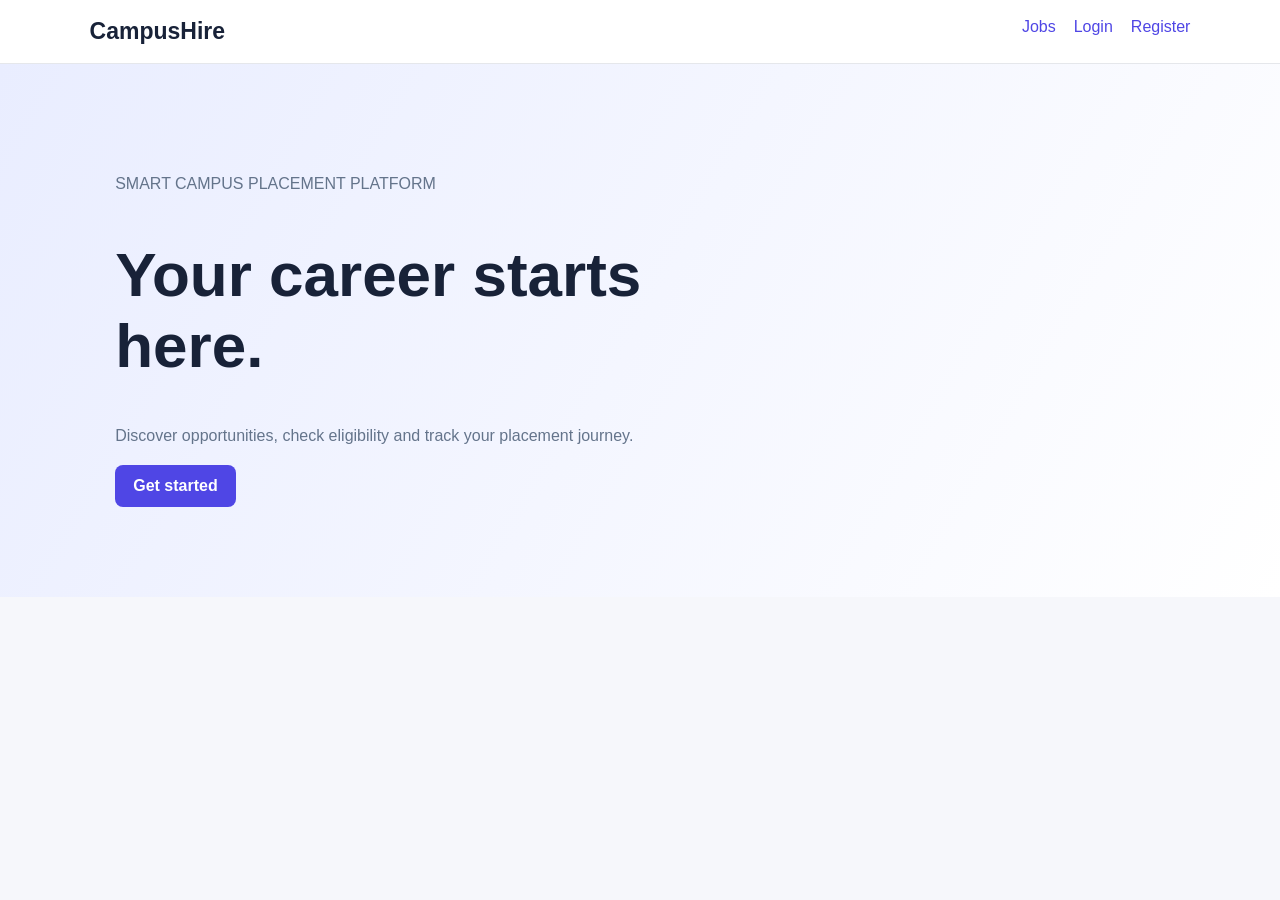
<file: index.html>
<!doctype html><html><head><meta charset="utf-8"><meta name="viewport" content="width=device-width,initial-scale=1"><title>CampusHire</title><link rel="stylesheet" href="css/style.css"></head><body><header><a class="brand" href="index.html">CampusHire</a><nav><a href="jobs.html">Jobs</a><a href="login.html">Login</a><a href="register.html">Register</a></nav></header><main class="hero"><p>SMART CAMPUS PLACEMENT PLATFORM</p><h1>Your career starts here.</h1><p>Discover opportunities, check eligibility and track your placement journey.</p><a class="btn" href="register.html">Get started</a></main><script src="js/api.js"></script></body></html>
</file>
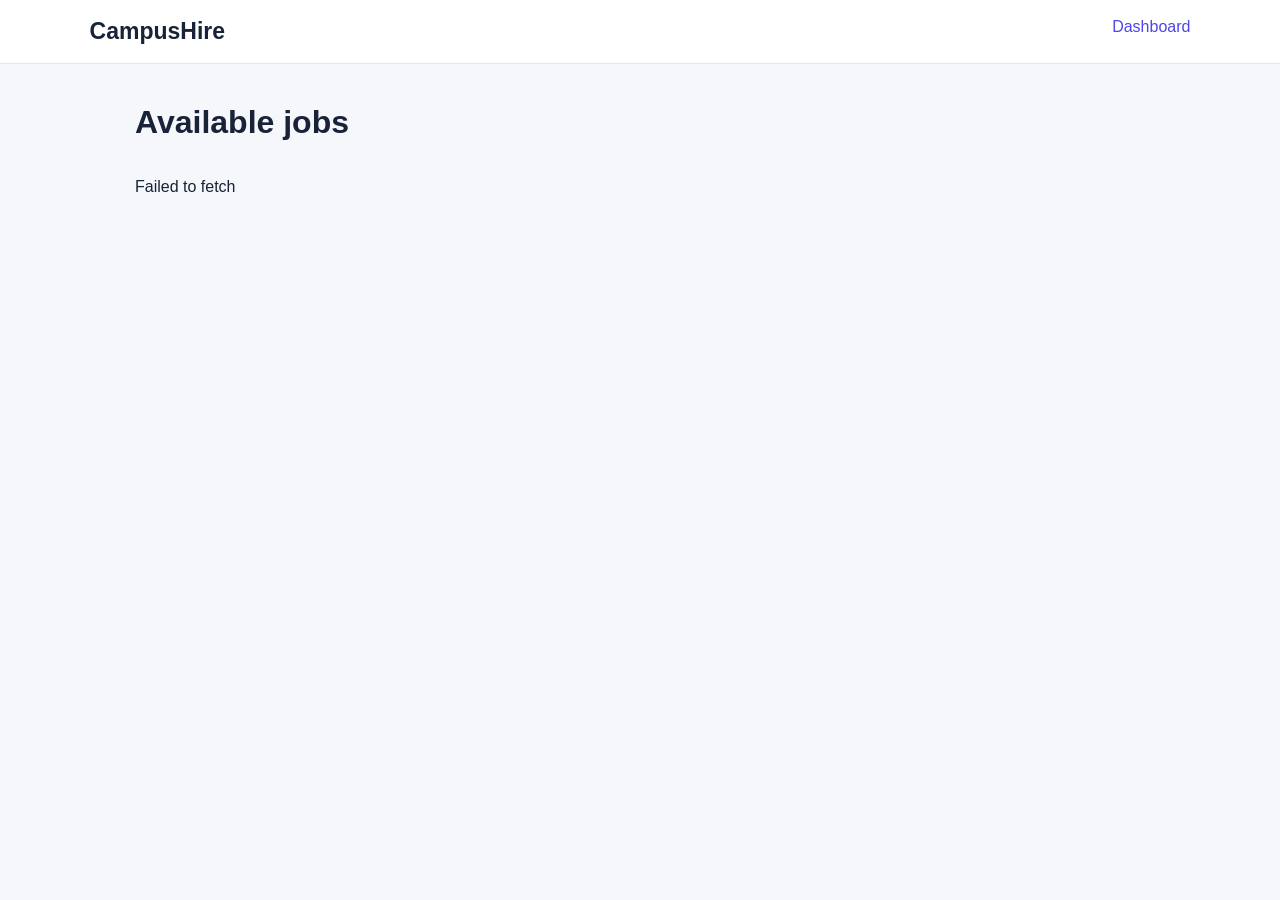
<file: jobs.html>
<!doctype html><html><head><meta charset="utf-8"><meta name="viewport" content="width=device-width,initial-scale=1"><title>Jobs</title><link rel="stylesheet" href="css/style.css"></head><body><header><a class="brand" href="index.html">CampusHire</a><nav><a href="student-dashboard.html">Dashboard</a></nav></header><main class="wrap"><h1>Available jobs</h1><div id="jobs" class="cards"></div><p id="msg"></p></main><script src="js/api.js"></script><script src="js/jobs.js"></script></body></html>
</file>
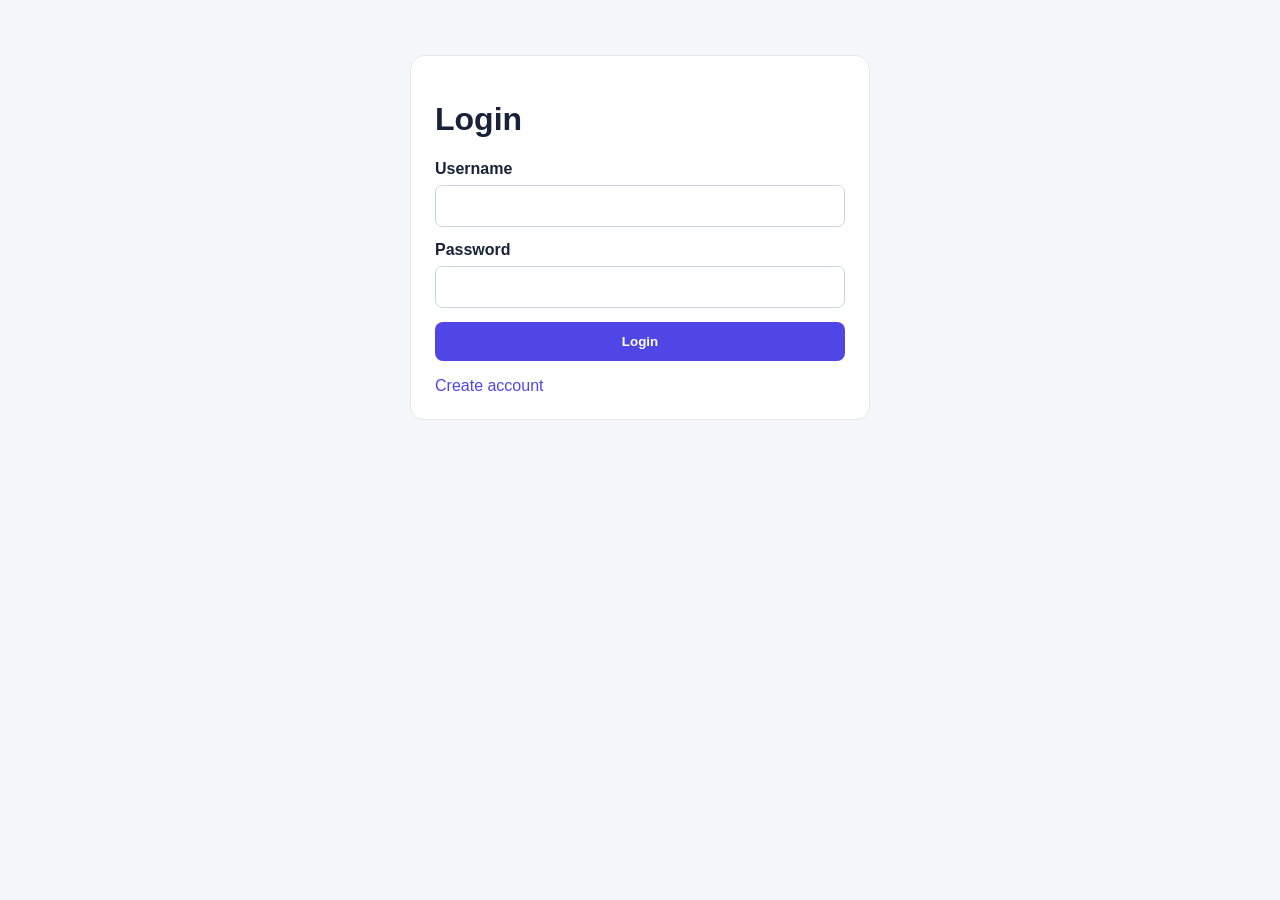
<file: login.html>
<!doctype html><html><head><meta charset="utf-8"><meta name="viewport" content="width=device-width,initial-scale=1"><title>Login</title><link rel="stylesheet" href="css/style.css"></head><body><main class="form"><h1>Login</h1><form id="login"><label>Username<input name="username" required></label><label>Password<input name="password" type="password" required></label><button class="btn">Login</button></form><p id="msg"></p><a href="register.html">Create account</a></main><script src="js/api.js"></script><script src="js/auth.js"></script></body></html>
</file>
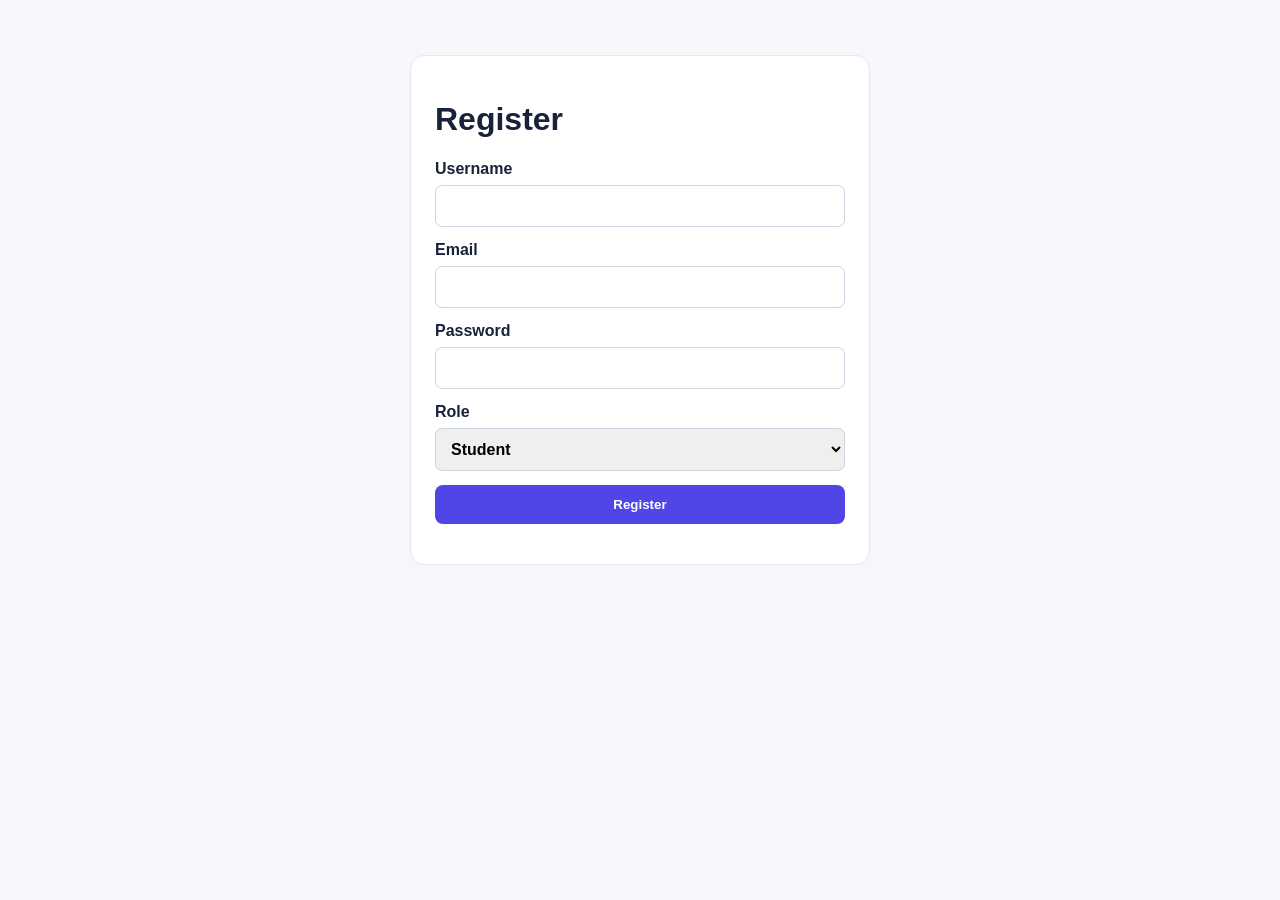
<file: register.html>
<!doctype html><html><head><meta charset="utf-8"><meta name="viewport" content="width=device-width,initial-scale=1"><title>Register</title><link rel="stylesheet" href="css/style.css"></head><body><main class="form"><h1>Register</h1><form id="register"><label>Username<input name="username" required></label><label>Email<input name="email" type="email" required></label><label>Password<input name="password" type="password" minlength="8" required></label><label>Role<select name="role"><option value="student">Student</option><option value="recruiter">Recruiter</option></select></label><button class="btn">Register</button></form><p id="msg"></p><script src="js/api.js"></script><script src="js/auth.js"></script></body></html>
</file>
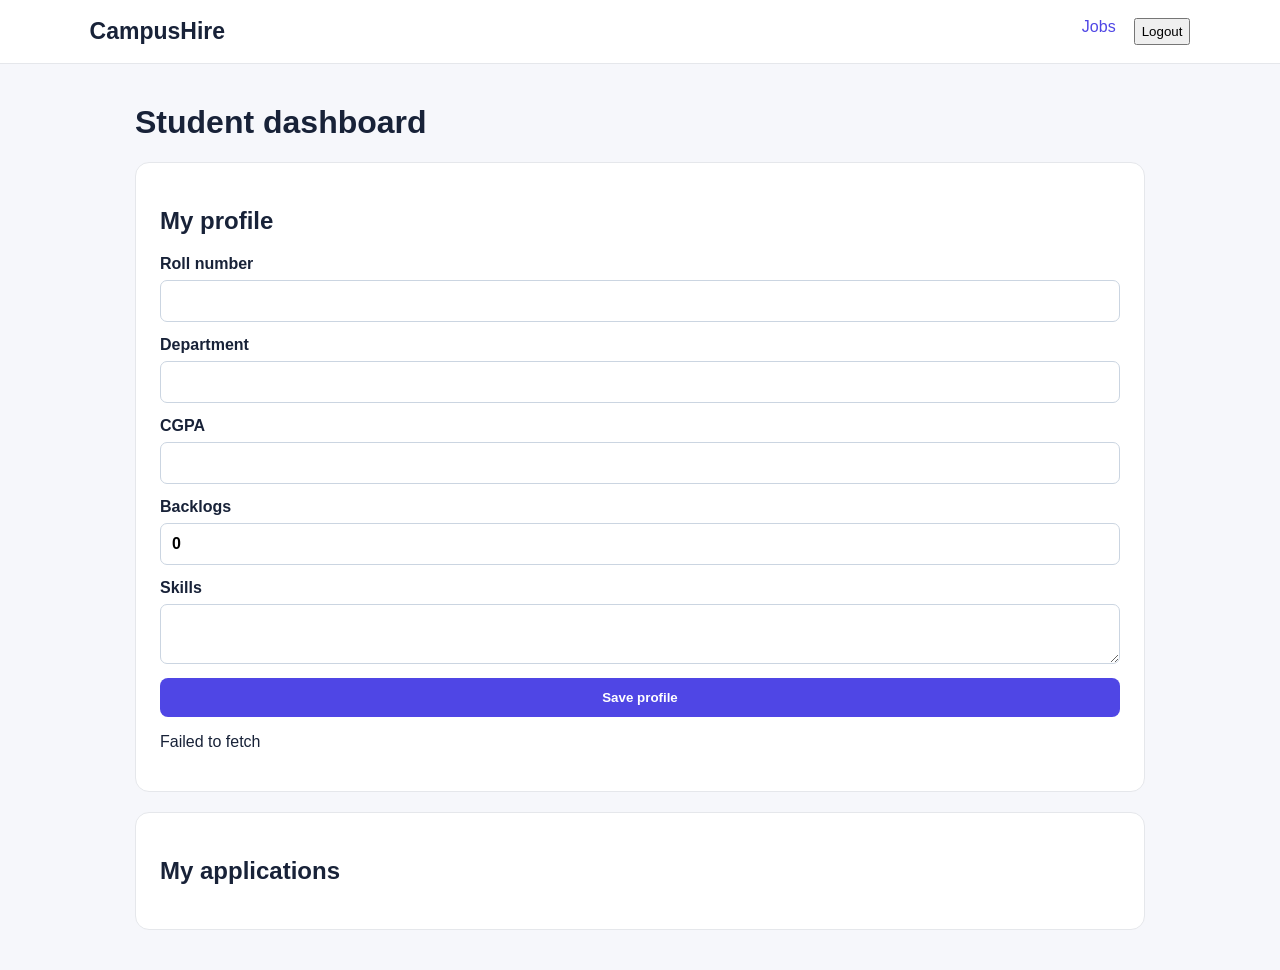
<file: student-dashboard.html>
<!doctype html><html><head><meta charset="utf-8"><meta name="viewport" content="width=device-width,initial-scale=1"><title>Student dashboard</title><link rel="stylesheet" href="css/style.css"></head><body><header><a class="brand" href="index.html">CampusHire</a><nav><a href="jobs.html">Jobs</a><button id="logout">Logout</button></nav></header><main class="wrap"><h1>Student dashboard</h1><section class="panel"><h2>My profile</h2><form id="profile"><label>Roll number<input name="roll_number" required></label><label>Department<input name="department" required></label><label>CGPA<input name="cgpa" type="number" step=".01" min="0" max="10" required></label><label>Backlogs<input name="backlogs" type="number" min="0" value="0" required></label><label>Skills<textarea name="skills"></textarea></label><button class="btn">Save profile</button></form><p id="msg"></p></section><section class="panel"><h2>My applications</h2><div id="apps"></div></section></main><script src="js/api.js"></script><script src="js/student.js"></script></body></html>
</file>
<file: css/style.css>
*{box-sizing:border-box}body{margin:0;background:#f6f7fb;color:#182238;font:16px Arial,sans-serif}header{padding:18px 7%;display:flex;justify-content:space-between;background:white;border-bottom:1px solid #e5e7eb}.brand{font-size:23px;font-weight:bold;color:#182238;text-decoration:none}nav{display:flex;gap:18px}a{color:#4f46e5;text-decoration:none}.hero{padding:90px 9%;background:linear-gradient(120deg,#e9edff,white);min-height:350px}.hero h1{font-size:clamp(38px,6vw,62px);max-width:650px}.hero p{color:#64748b;line-height:1.7}.btn{display:inline-block;background:#4f46e5;color:white;border:0;border-radius:8px;padding:12px 18px;cursor:pointer;font-weight:bold}.wrap{max-width:1050px;margin:40px auto;padding:0 20px}.form,.panel,.cards article{background:white;padding:24px;border:1px solid #e5e7eb;border-radius:14px}.form{max-width:460px;margin:55px auto}form{display:grid;gap:14px}label{display:grid;gap:7px;font-weight:bold}input,select,textarea{padding:11px;border:1px solid #cbd5e1;border-radius:7px;font:inherit}.cards{display:grid;grid-template-columns:repeat(auto-fit,minmax(230px,1fr));gap:16px}.panel{margin:20px 0}button{cursor:pointer}@media(max-width:600px){header{flex-direction:column;gap:14px}.hero{padding:55px 7%}}
</file>
